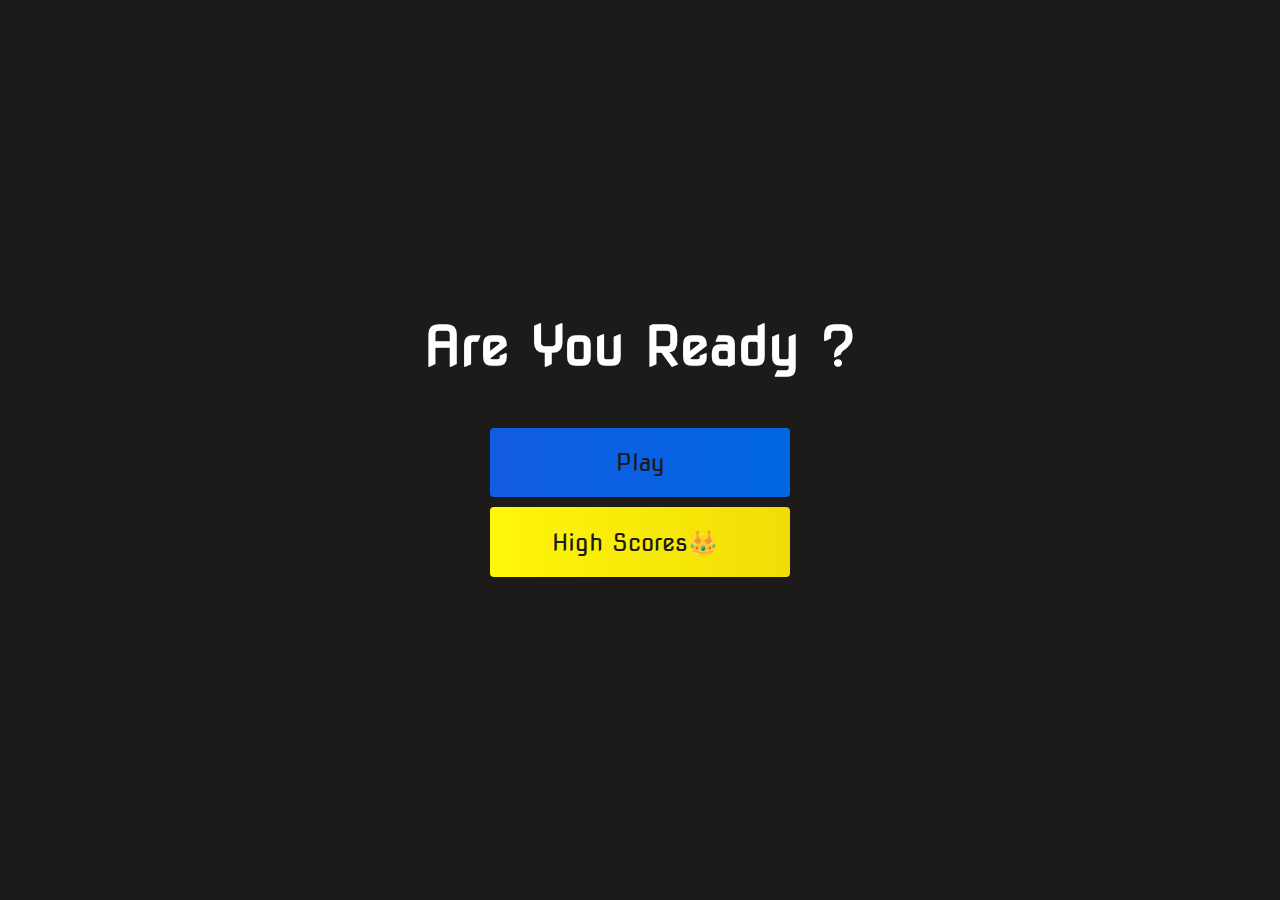
<file: index.html>
<!DOCTYPE html>
<html lang="en">
<head>
    <meta charset="UTF-8">
    <meta name="viewport" content="width=device-width, initial-scale=1.0">
    <title>Home page</title>
    <link rel="stylesheet" href="style.css">
</head>
<body>
    <div class="container">
        <div id="home" class="flex-column flex-center">
            <h1>Are You Ready ?</h1>
             <a href="/game.html" class="btn">Play</a>
             <a href="/highscores.html" id="highscore-btn"
             class="btn">High Scores👑<i class="fas fa-crown"></i></a>   
        </div>    
    </div>
</body>
</html>
</file>
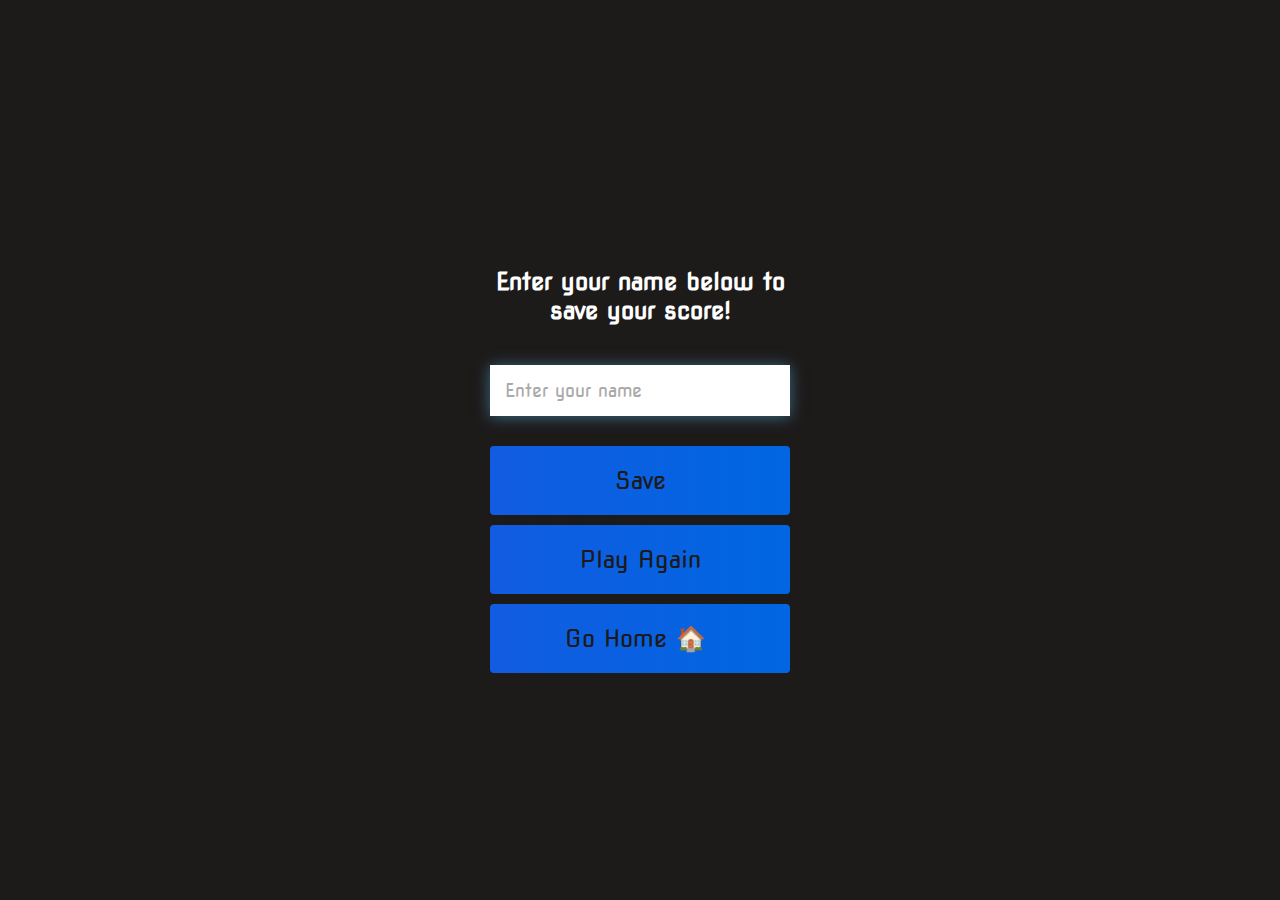
<file: end.html>
<!DOCTYPE html>
<html lang="en">
<head>
    <meta charset="UTF-8">
    <meta name="viewport" content="width=device-width, initial-scale=1.0">
    <title>Document</title>
    <link rel="stylesheet" href="style.css">

</head>
<body>
    <div class="container">
        <div id="end" class="flex-center flex-column">
            <h1 id="finalScore">0</h1>
            <form class="end-form-container">
                <h2 id="end-text">Enter your name below to save your score!</h2>
                <input type="text" name="name" id="username" placeholder="Enter your name">
                <button class="btn" id="saveScoreBtn" type="submit"
                onclick="saveHighScore(event)" disabled>Save</button>
            </form>
            <a href="/game.html" class="btn">Play Again</a>
            <a href="/" class="btn">Go Home 🏠<i class="fas fa-home"></i></a>
        </div>
    </div>
    <script src="end.js"></script>
</body>
</html>
</file>
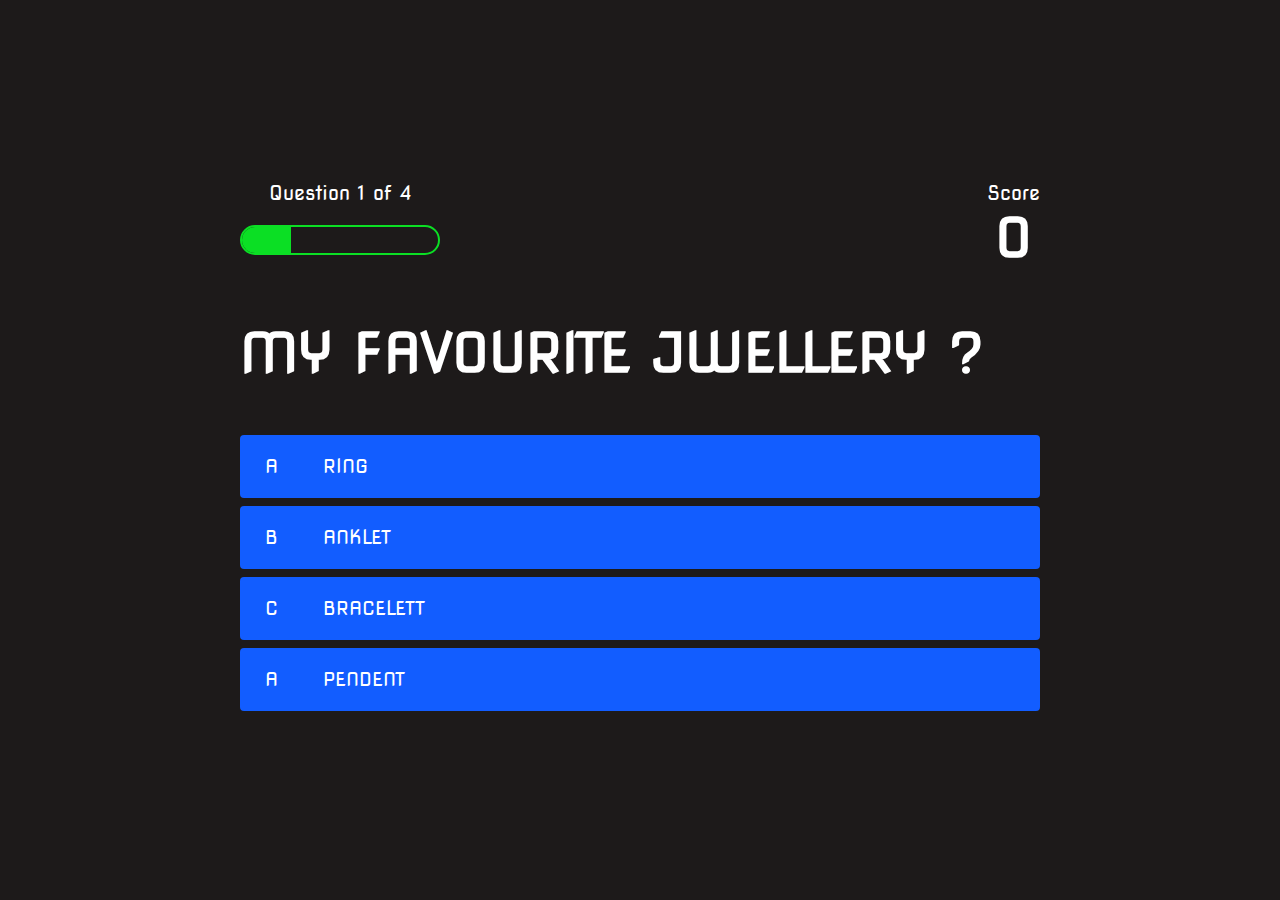
<file: game.html>
<!DOCTYPE html>
<html lang="en">
<head>
    <meta charset="UTF-8">
    <meta http-equiv="X-UA-Compatible" content="IE=edge">
    <meta name="viewport" content="width=device-width, initial-scale=1.0">
    <title>Quiz page</title>
    <link rel="stylesheet " href="style.css">
    <link rel="stylesheet" href="game.css">
</head>
<body>
    <div class="container">
        <div id="game" class="justify-center flex-column">
            <div id="hud">
                <div class="hud-item">
                    <p id="progressText" class="hud-prefix">
                        Question
                    </p>
                    <div id="progressBar">
                        <div id="progressBarFull"></div>
                    </div>
                </div>
                <div class="hud-item">
                    <p class="hud-prefix">
                        Score
                    </p>
                    <h1 class="hud-main-text" id="score">
                        0
                    </h1>
                </div>
            </div>
            <h1 id="question">what is the answer to this question</h1>
            <div class="choice-container">
                <p class="choice-prefix">A</p>
                <p class="choice-text" data-number="1">Choice 1</p>
            </div>
            <div class="choice-container">
                <p class="choice-prefix">B</p>
                <p class="choice-text" data-number="2">Choice 2</p>
            </div>
            <div class="choice-container">
                <p class="choice-prefix">C</p>
                <p class="choice-text" data-number="3">Choice 3</p>
            </div>
            <div class="choice-container">
                <p class="choice-prefix">A</p>
                <p class="choice-text" data-number="4">Choice 4</p>
            </div>

        </div>    
    </div>
    <script src="game.js"></script>
</body>
</html>
</file>
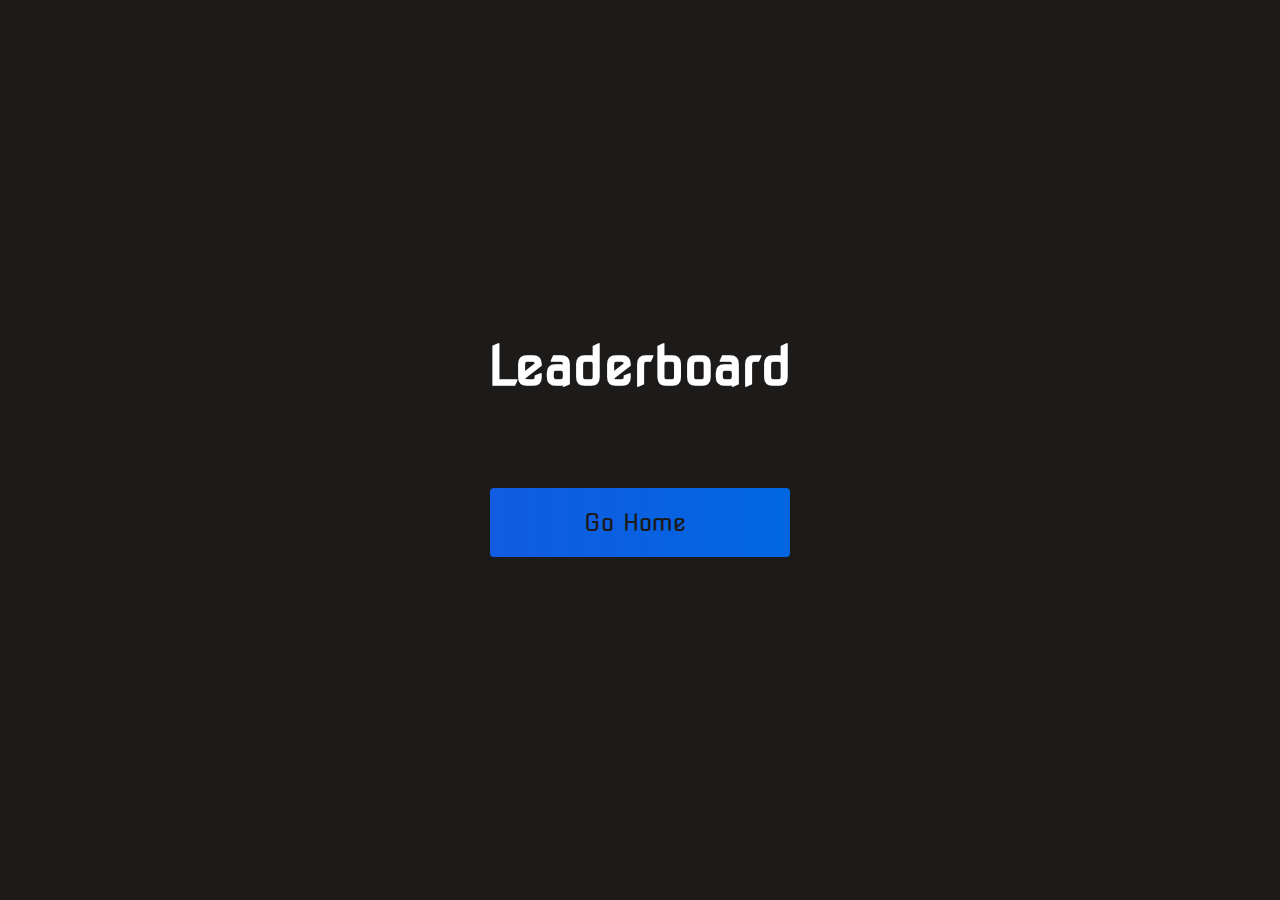
<file: highscores.html>
<!DOCTYPE html>
<html lang="en">
<head>
    <meta charset="UTF-8">
    <meta name="viewport" content="width=device-width, initial-scale=1.0">
    <title>High Scores</title>
    <link rel="stylesheet" href="style.css">
    <link rel="stylesheet" href="highscores.css">
</head>
<body>
    <div class="container">
        <div id="highScores" class="flex-center flex-column">
            <h1 id="finalScore">Leaderboard</h1>
            <u1 id="highScoresList"></u1>
            <a href="/"class="btn">Go Home<i class="fas fa-home"></i></a>
        </div>
    </div>
    <script src="highscores.js"></script>
</body>
</html>
</file>
<file: style.css>
@import url('https://fonts.googleapis.com/css2?family=Nova+Square&display=swap');


:root {
    background-color: rgb(29,26,26)
}

*{
    box-sizing: border-box;
    margin: 0;
    padding: 0;
    font-size: 62.5%;
    font-family: 'Nova Square',cursive;
}
h1{
    font-size: 5.4rem;
    color: #fff;
    margin-bottom: 5rem;
}
h2{
    font-size: 4.2 rem;
    margin-bottom: 4rem;
}

.container{
    width: 100vw;
    height: 100vh;
    display: flex;
    justify-content: center;
    align-items: center;
    max-width: 80rem;
    margin: 0 auto;
    padding: 2rem;
}

.flex-column{
    display: flex;
    flex-direction: column;
}

.flex-center{
    justify-content: center;
    align-items: center;
}

.justify-center{
    justify-content: center;
}

.text-center {
    text-align: center;
}

.hidden{
    display: none;
}

.btn{
    font-size: 2.4rem;
    padding: 2rem 0; 
    width: 30rem;
    text-align: center;
    margin-bottom: 1rem;
    text-decoration: none;
    color: rgb(28, 26, 26);
    background: linear-gradient(90deg,rgb(18,92,225) 0%,rgb(0,102,225) 100%);
    border-radius: 4px;
}
.btn:hover {
    cursor: pointer;
    box-shadow: 0 0.4rem 1.4rem 1.4rem 0 rgba(8,114,244,0.6);
    transition: transform 150ms;
    transform: scale(1.03);
}

.btn[disabled]:hover{
    cursor: not-allowed;
    box-shadow: none;
    transform: none;
}
#highscore-btn {
    background: linear-gradient(90deg, rgb(255,247,9) 0%,rgb(240,221,6) 100%);
}
#highscore-btn:hover {
    box-shadow: 0 0.4rem 1.4rem 0 rgba(255, 255, 0, 0.5)
}

.fa-crown {
    font-size: 2.5rem;
    margin-left: 1rem;
}

/* End Page CSS */
.end-form-container {
    width: 100%;
    display: flex;
    flex-direction: column;
    align-items: center;
    max-width: 30rem;
}

input {
    margin-bottom: 1rem;
    width: 20rem;
    padding: 1.5rem;
    font-size: 1.8rem;
    border: none;
    box-shadow: 0 0.1rem 1.4rem 0 rgba(86, 185, 235, 0.5);
}

input::placeholder {
    color:#aaa;
}

#username {
   margin-bottom: 3rem;
   width: 100%;
   outline: none; 
}

#end-text {
    font-size: 2.4rem;
    color: #fff;
    text-align: center;
}

#saveScoreBtn {
    border: none;
}

.fa-home {
    margin-left: 1rem;
    font-size: 2rem;
    color: rgb(28, 26, 26);
}
</file>
<file: game.css>
body {
    color: #fff;
}

.choice-container {
    display: flex;
    margin-bottom: 0.8rem;
    width: 100%;
    border-radius: 4px;
    background: rgb(18, 93, 255);
    font-size: 3rem;
    min-width: 80rem;
}

.choice-container:hover {
    cursor: pointer;
    box-shadow: 0 0.4rem 1.4rem 0 rgba(6, 103,247, 0.5);
    transform: scale(1.02);
    transform: transform 100ms;
}

.choice-prefix {
    padding: 2rem 2.5rem;
    color: white; 
}

.choice-text {
    padding: 2rem;
    width: 100%;
}

.correct{
    background: linear-gradient(32deg, rgba(11,223,36) 0%, rgb(41,232,111) 100%);
}

.incorrect{
    background: linear-gradient(32deg, rgba(230,29, 29,1) 0%, rgb(224,11,11,1) 100%);
}

/*heads up Display */
#hud {
    display: flex;
    justify-content: space-between;
}
.hud-prefix {
    text-align: center;
    font-size: 2rem;
}

.hud-main-text {
    text-align: center;
}

#progressBar {
    width: 20rem;
    height: 3rem;
    border: 0.2rem solid rgb(11,223,36);
    margin-top: 2rem;
    border-radius: 50px;
    overflow: hidden;
}

#progressBarFull {
    width: 0%;
    height: 100%;
    background: rgb(11,223,36);
}

@media screen and (max-width: 768px){
    .choice-container {
        min-width: 40rem;
    }
}
</file>
<file: highscores.css>
body {
    color: #fff;
}

#highScoresList {
    list-style: none;
    margin-bottom: 4rem;
}

.high-score {
    font-size: 2.8rem;
    margin-bottom: 0.5rem;
}
</file>
